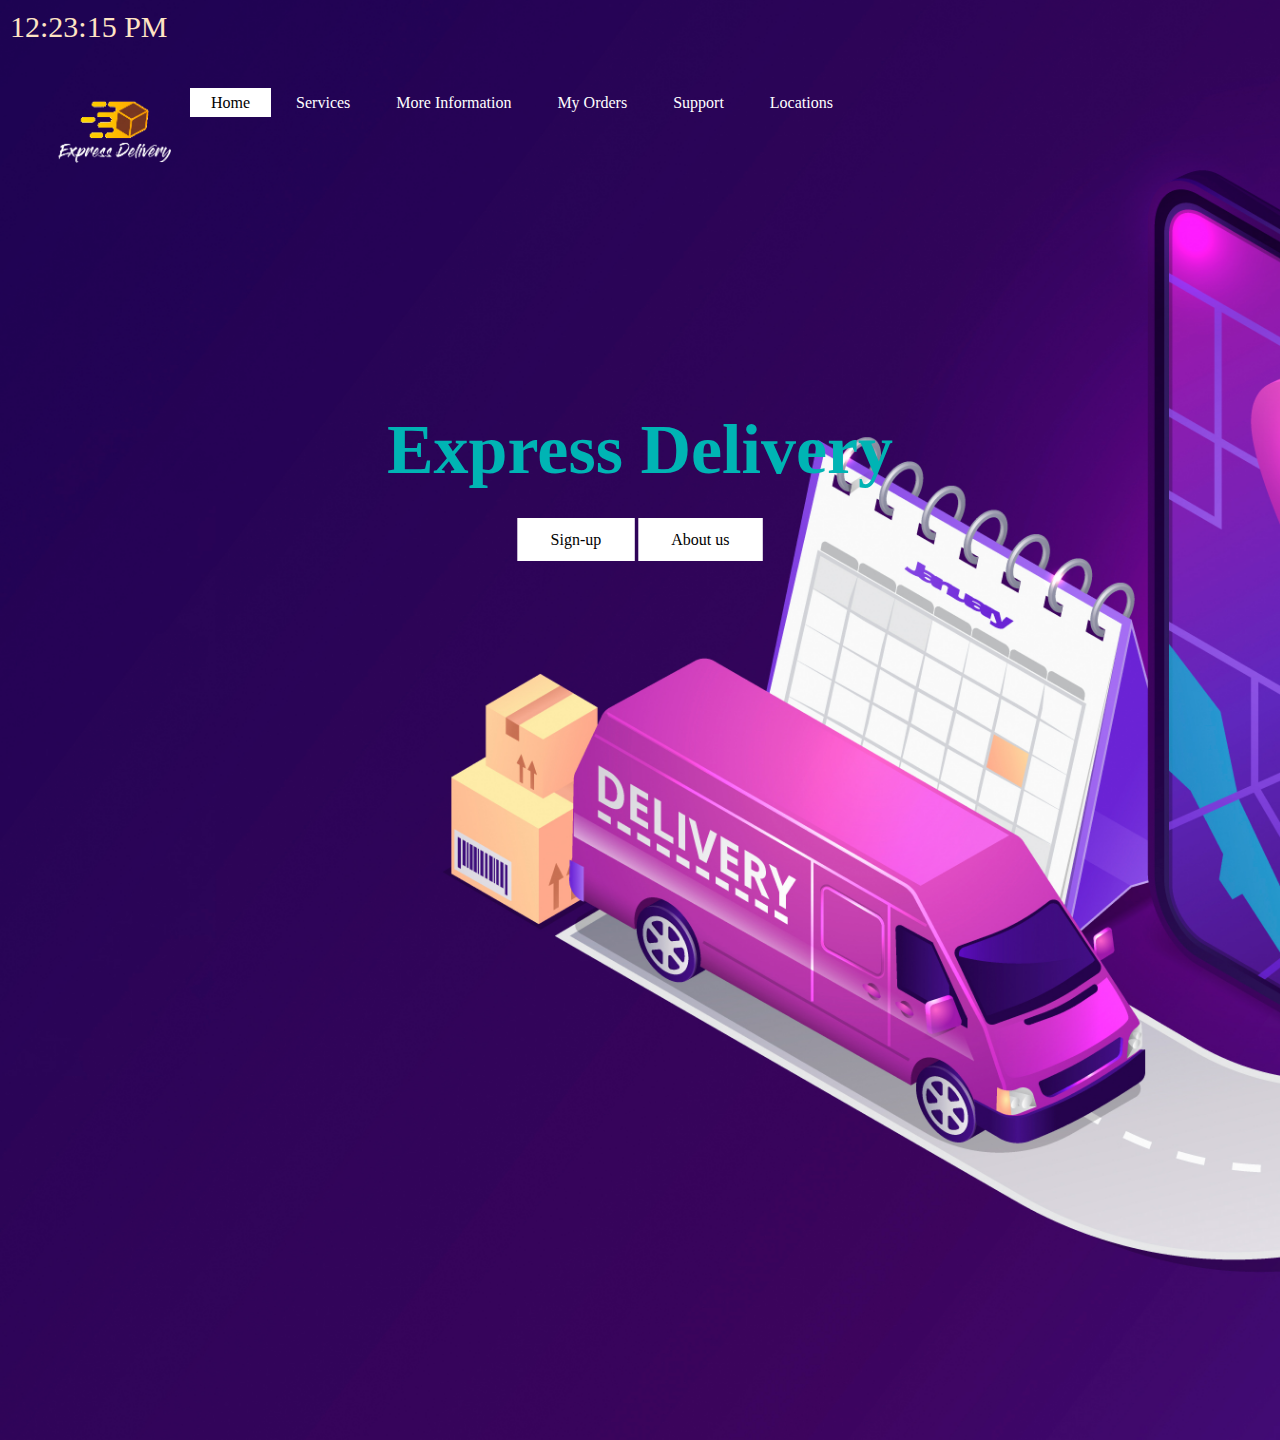
<file: index.html>
<!DOCTYPE html>
<html>
<head>
    <title>E-courier Service</title>
    <link rel='stylesheet' type='text/css' media='screen' href='CSS/style.css'>
    <script src='script.js'></script>
</head>
<body>
    <header>
        <div id="clock" > <!--div tag opened with id clock-->
                
        </div> <!--div tag with id clock closed-->
        <div class="main">
            <div class="logo">
                <img src="logo.png">
            </div>
            <ul>
                <li class="active"><a href="#">Home</a></li>
                <li><a href="#">Services</a></li>
                <li><a href="#">More Information</a></li>
                <li><a href="#">My Orders</a></li>
                <li><a href="#">Support</a></li>
                <li><a href="#">Locations</a></li>
            </ul>
            
        </div>
        <div class="title">
            <h1>Express Delivery</h1>
        </div>
        <div class="button">
            <a href="signup.html" class="btn">Sign-up</a>
            <a href="aboutus.html" class="btn">About us</a>
        </div>
    </header>
</body>
</html>
</file>
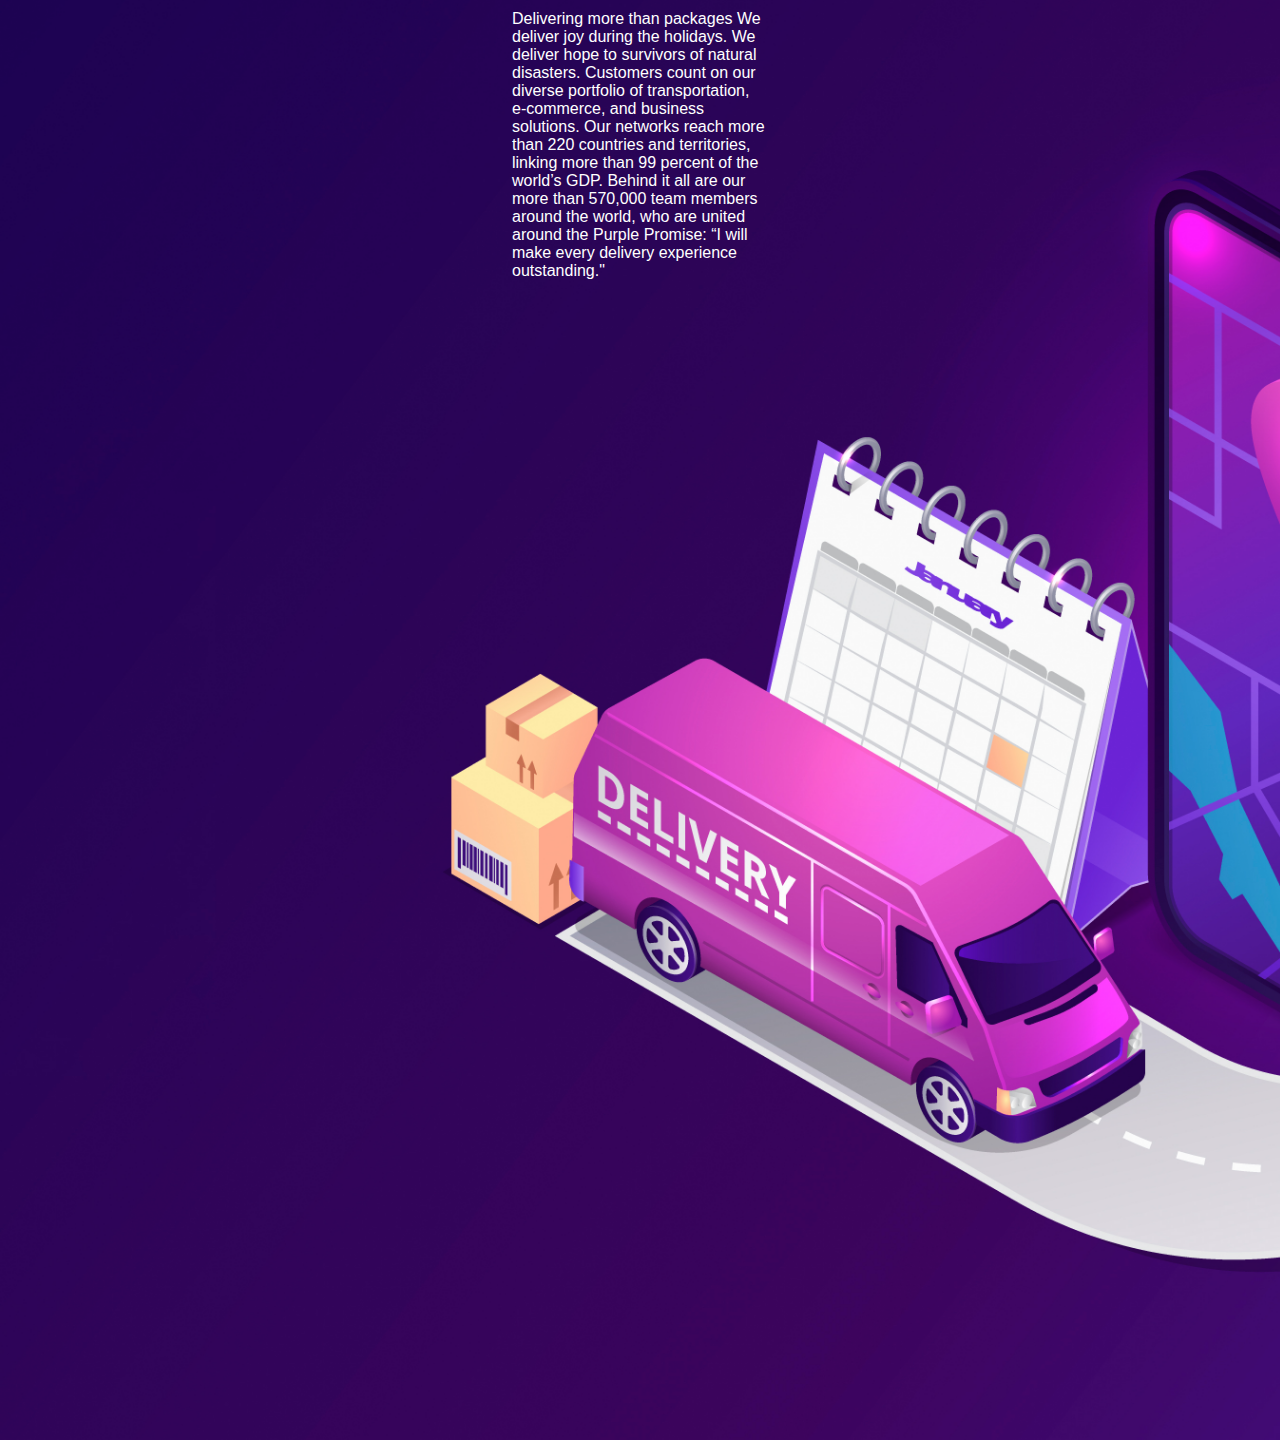
<file: aboutus.html>
<!DOCTYPE html>
<html lang="en">
<head>
    <title>About us</title>
    <link rel='stylesheet' type='text/css' media='screen' href='CSS/aboutus.css'>
</head>
<body>
    <header>
        <div class=cnt>
    Delivering more than packages
We deliver joy during the holidays. We deliver hope to survivors of natural disasters. Customers count on our diverse portfolio of transportation, e-commerce, and business solutions. Our networks reach more than 220 countries and territories, linking more than 99 percent of the world’s GDP. Behind it all are our more than 570,000 team members around the world, who are united around the Purple Promise: “I will make every delivery experience outstanding."
</div>
</header>
</body>
</html>
</file>
<file: CSS/style.css>
*{
    margin: 0;
    padding: 0;
    font-family: 'Gothic Noir';
}
header{
    background-image: url(../1.jpg);
    height: 160vh;
    background-size: cover;
    background-position: center;
    opacity: 100%;
}
#clock {
    color:bisque; margin-top: 0px;font-size: 30px; border-color: #707070;padding: 10px;
   }
ul{
    float: center;
    list-style: none;

}
ul li{
    display: inline-block;
    margin-top: 40px;
}
ul li a{
    text-decoration: none;
    color:  rgb(255, 255, 255);
    padding: 5px 20px;
    border: 1px solid transparent;
    transition: 0.8s ease;
}
ul li a:hover{
    background-color: white;
    color: black;

}
ul li.active a{
    background-color: white;
    color: black;
}
.logo img{
    float: left;
    width: 150px;
    height: auto;
}
.main {
    max-width: 1200px;
    margin: auto;
}
.title{
    text-shadow: black;
    color: rgb(0, 180, 180);
    position: absolute;
    top: 50%;
    left: 50%;
    transform: translate(-50%,-50%);
}
.title h1{
    color-adjust: white;
    font-size: 70px;
}
.button{
    position: absolute;
    top: 60%;
    left: 50%;
    transform: translate(-50%,-50%);
}
.btn{
    border: 3px solid white;
    padding: 10px 30px;
    background-color: white;;
    color: black;
    text-decoration: none;
    transition: 0.8s ease;
}
.btn:hover{
    background-color: purple;
    color: white;

}
</file>
<file: CSS/aboutus.css>
*{
    margin: 0;
    padding: 0;
    font-family: sans-serif;
}
header{
    background-image: url(../1.jpg);
    height: 160vh;
    background-size: cover;
    background-position: center;
    opacity: 100%;
}
body{  
  font-family: Calibri, Helvetica, sans-serif;  
 
  color: white;
}  
.cnt{

    margin: auto;
    width: 20%;
    padding: 10px;
}
</file>
